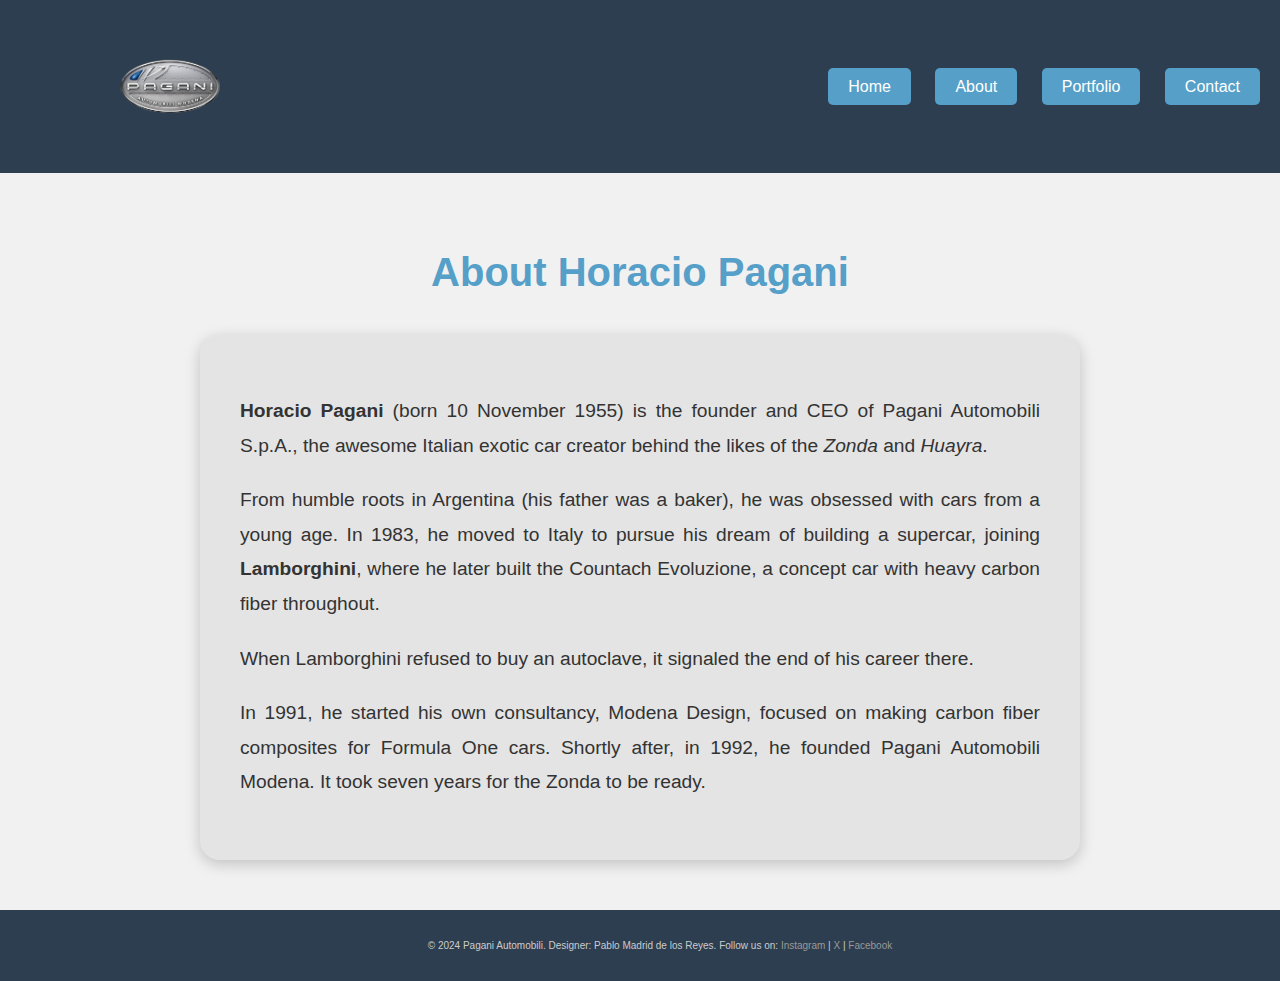
<file: about.html>
<!DOCTYPE html>
<html lang="en">
    <head>
        <meta charset="UTF-8" />
        <meta name="viewport" content="width=device-width, initial-scale=1.0" />
        <title>About - Pagani Automobili</title>
        <link rel="stylesheet" href="about.css" />
    </head>

    <body>
        <nav>
            <div class="nav-container">
            <img src="images/logo_pagani copy.png" alt="Pagani Logo" class="logo" />
      
            <ul>
                <li><a href="index.html">Home</a></li>
                <li><a href="about.html">About</a></li>
                <li><a href="portfolio.html">Portfolio</a></li>
                <li><a href="contact.html">Contact</a></li>
            </ul>
            </div>
        </nav>

        <main>
            <section id="about-section">
                <h1>About Horacio Pagani</h1>

                <div class="text-container">
                    <p><strong>Horacio Pagani</strong> (born 10 November 1955) is the founder and CEO of Pagani Automobili S.p.A., the awesome Italian exotic car creator behind the likes of the <em>Zonda</em> and <em>Huayra</em>.</p>
                    <p>From humble roots in Argentina (his father was a baker), he was obsessed with cars from a young age. In 1983, he moved to Italy to pursue his dream of building a supercar, joining <strong>Lamborghini</strong>, where he later built the Countach Evoluzione, a concept car with heavy carbon fiber throughout.</p>
                    <p>When Lamborghini refused to buy an autoclave, it signaled the end of his career there.</p>
                    <p>In 1991, he started his own consultancy, Modena Design, focused on making carbon fiber composites for Formula One cars. Shortly after, in 1992, he founded Pagani Automobili Modena. It took seven years for the Zonda to be ready.</p>
                </div>
            </section>
        </main>

        <footer>
            <p>
                &copy; 2024 Pagani Automobili. Designer: Pablo Madrid de los Reyes. Follow us on:
                <a href="https://www.instagram.com/paganiautomobili/?hl=es">Instagram</a> |
                <a href="https://x.com/paganiauto">X</a> |
                <a href="https://es-la.facebook.com/PaganiAutomobili/photos">Facebook</a>
            </p>
        </footer>
    </body>
</html>
</file>
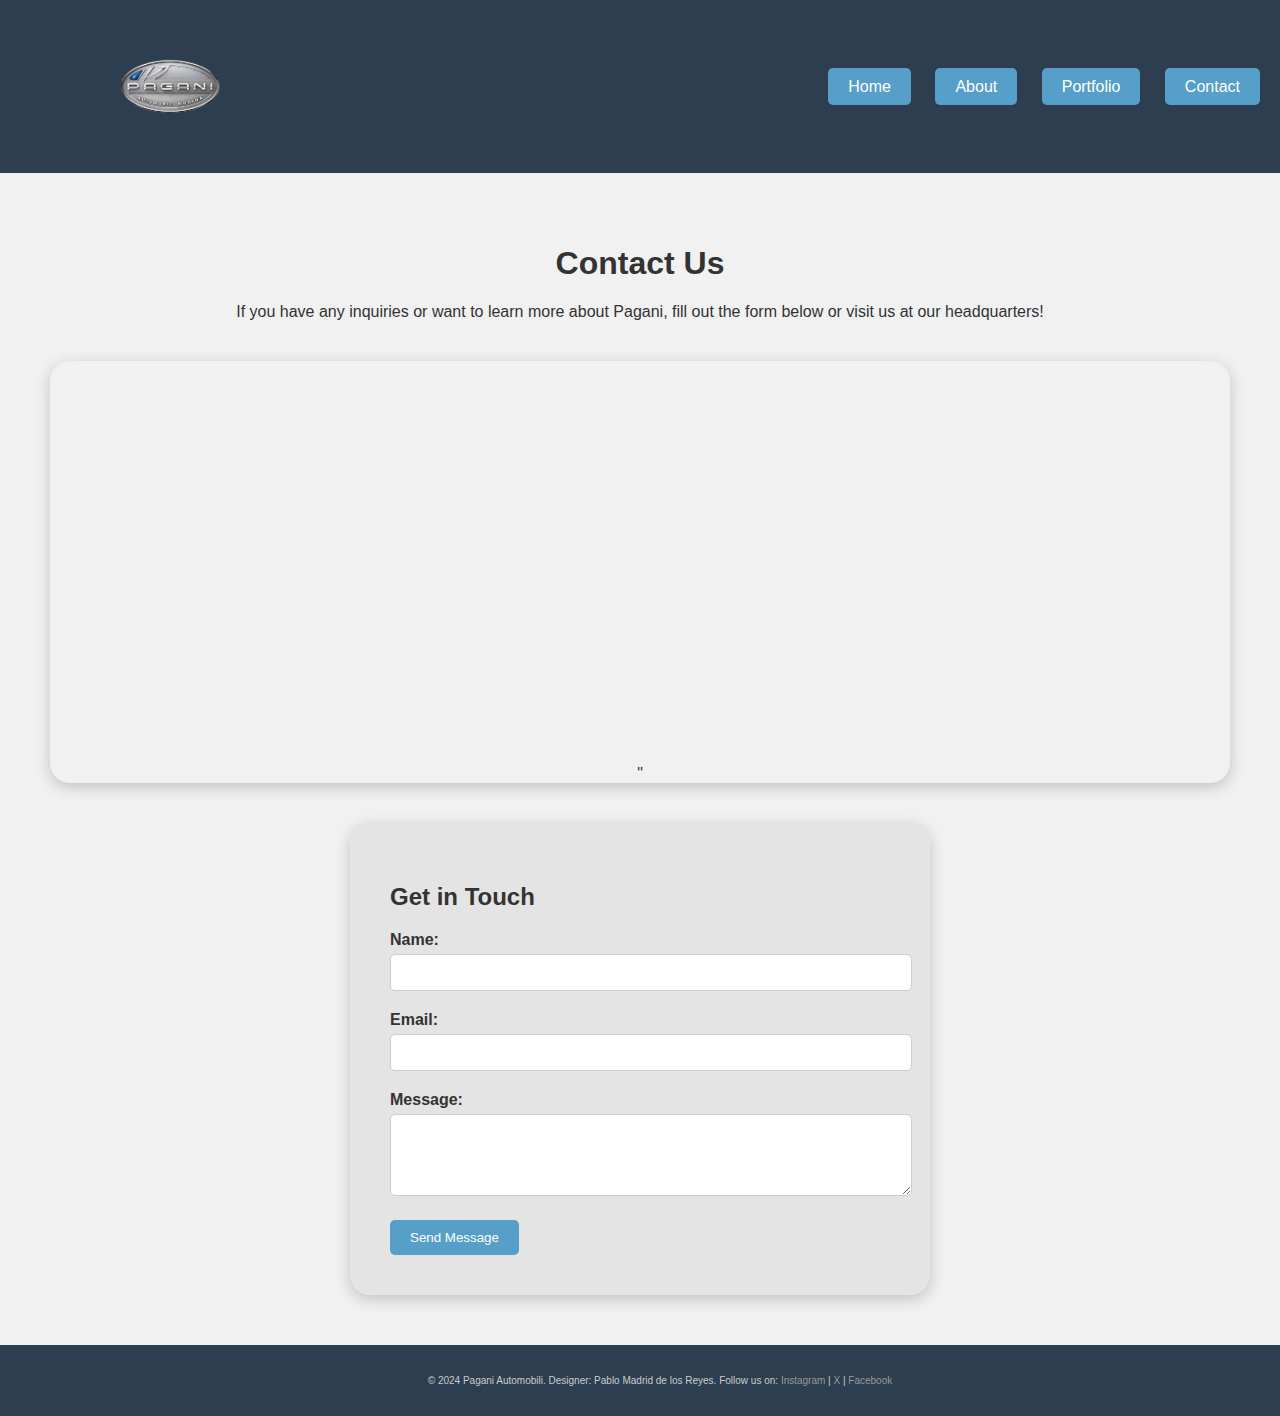
<file: contact.html>
<!DOCTYPE html>
<html lang="en">
<head>
    <meta charset="UTF-8">
    <meta name="viewport" content="width=device-width, initial-scale=1.0">
    <link rel="stylesheet" href="contact.css">
    <title>Contact Pagani</title>
</head>
<body>

    <nav>
        <div class="nav-container">
            <img src="images/logo_pagani copy.png" alt="Pagani Logo" class="logo">
            <ul>
                <li><a href="index.html">Home</a></li>
                <li><a href="about.html">About</a></li>
                <li><a href="portfolio.html">Portfolio</a></li>
                <li><a href="contact.html">Contact</a></li>
            </ul>
        </div>
    </nav>

    <div id="contact-section">
        <h1>Contact Us</h1>
        <p>If you have any inquiries or want to learn more about Pagani, fill out the form below or visit us at our headquarters!</p>

        <div class="map-container">
            <iframe
                src="https://www.google.com/maps/embed?pb=!1m18!1m12!1m3!1d2841.4026640963352!2d11.020985676975524!3d44.588789071073215!2m3!1f0!2f0!3f0!3m2!1i1024!2i768!4f13.1!3m3!1m2!1s0x477fe78861fe0c57%3A0x9b24fbcf42bb129c!2sVia%20dell&#39;Industria%2C%2026%2C%2041018%20San%20Cesario%20Sul%20Panaro%20MO%2C%20Italia!5e0!3m2!1ses!2ses!4v1727623986089!5m2!1ses!2ses" width="100%" height="400" style="border:0;" allowfullscreen="" loading="lazy" referrerpolicy="no-referrer-when-downgrade"></iframe>"
        </div>

        <div class="contact-form-container">
            <h2>Get in Touch</h2>
            <form action="#" method="post">
                <label for="name">Name:</label>
                <input type="text" id="name" name="name" required>

                <label for="email">Email:</label>
                <input type="email" id="email" name="email" required>

                <label for="message">Message:</label>
                <textarea id="message" name="message" rows="4" required></textarea>

                <button type="submit">Send Message</button>
            </form>
        </div>
    </div>

    <footer>
        <p>
          &copy; 2024 Pagani Automobili. Designer: Pablo Madrid de los Reyes. Follow us on:
          <a href="https://www.instagram.com/paganiautomobili/?hl=es">Instagram</a> |
          <a href="https://x.com/paganiauto">X</a> |
          <a href="https://es-la.facebook.com/PaganiAutomobili/photos">Facebook</a>
        </p>
      </footer>
</body>
</html>
</file>
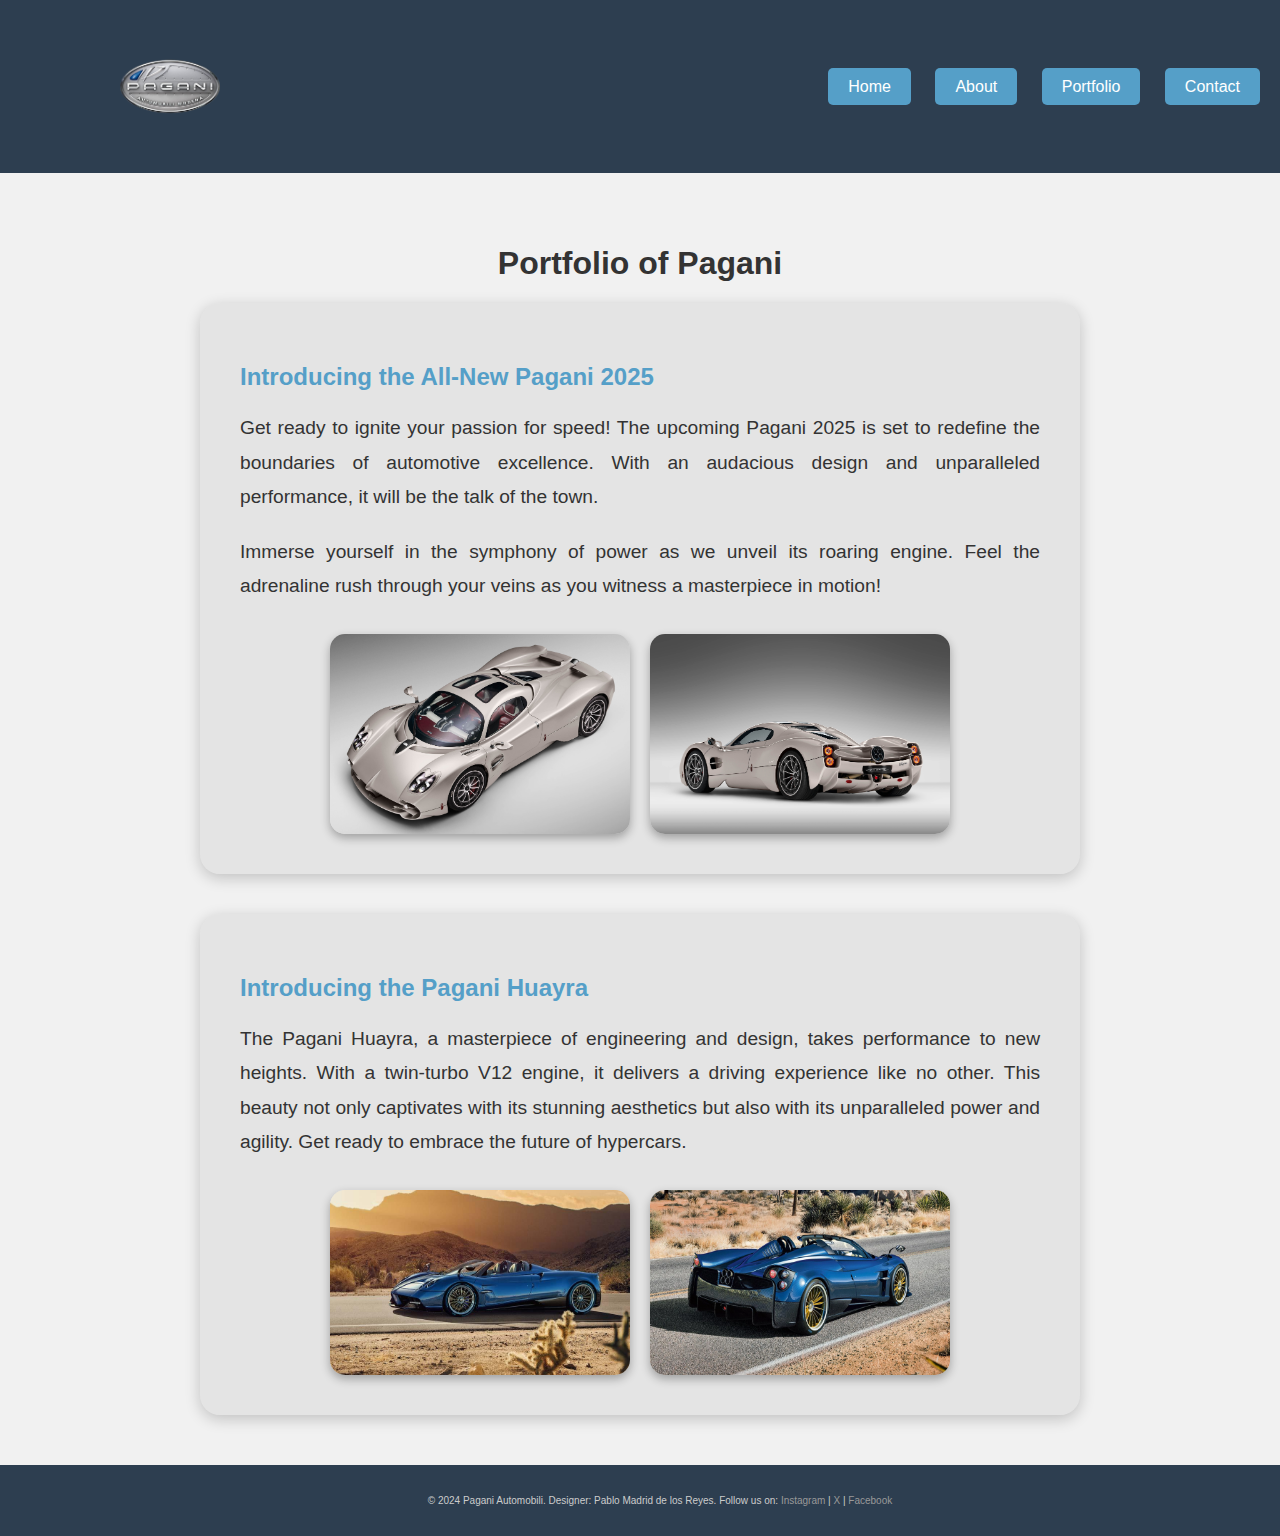
<file: portfolio.html>
<!DOCTYPE html>
<html lang="en">
<head>
    <meta charset="UTF-8">
    <meta name="viewport" content="width=device-width, initial-scale=1.0">
    <title>Portfolio - Pagani</title>
    <link rel="stylesheet" href="portfollio.css">
</head>
<body>

    <nav>
        <div class="nav-container">
            <img src="images/logo_pagani copy.png" alt="Logo" class="logo"> 
            <ul>
                <li><a href="index.html">Home</a></li>
                <li><a href="about.html">About</a></li>
                <li><a href="portfolio.html">Portfolio</a></li>
                <li><a href="contact.html">Contact</a></li>
            </ul>
        </div>
    </nav>

    <section id="portfolio-section">
        <h1>Portfolio of Pagani</h1>

        <div class="news-container">
            <h2>Introducing the All-New Pagani 2025</h2>
            <p>Get ready to ignite your passion for speed! The upcoming Pagani 2025 is set to redefine the boundaries of automotive excellence. With an audacious design and unparalleled performance, it will be the talk of the town.</p>
            <p>Immerse yourself in the symphony of power as we unveil its roaring engine. Feel the adrenaline rush through your veins as you witness a masterpiece in motion!</p>

 
            <div class="image-container">
                <img src="images/pagani6.jpg" alt="Pagani Car 1"> 
                <img src="images/pagani7.jpg" alt="Pagani Car 2"> 
            </div>
        </div>

        <div class="news-container huayra-container">
            <h2>Introducing the Pagani Huayra</h2>
            <p>
                The Pagani Huayra, a masterpiece of engineering and design, takes performance to new heights. 
                With a twin-turbo V12 engine, it delivers a driving experience like no other. 
                This beauty not only captivates with its stunning aesthetics but also with its unparalleled power and agility. 
                Get ready to embrace the future of hypercars.
            </p>
            <div class="image-container">
                <img src="images/pagani8.jpg" alt="Pagani Huayra Image 1">
                <img src="images/pagani9.jpg" alt="Pagani Huayra Image 2">
            </div>
        </div>
    </section>

    <footer>
        <p>
          &copy; 2024 Pagani Automobili. Designer: Pablo Madrid de los Reyes. Follow us on:
          <a href="https://www.instagram.com/paganiautomobili/?hl=es">Instagram</a> |
          <a href="https://x.com/paganiauto">X</a> |
          <a href="https://es-la.facebook.com/PaganiAutomobili/photos">Facebook</a>
        </p>
      </footer>
    
</body>
</html>
</file>
<file: about.css>
body {
    font-family: Arial, sans-serif;
    margin: 0;
    padding: 0;
    background-color: #f1f1f1; 
    color: #333; 
  }
  

  nav {
    background-color: #2d3e50; 
    padding: 20px;
  }
  
  .nav-container {
    display: flex;
    justify-content: space-between;
    align-items: center;
  }
  
  .logo {
    width: 100px; 
    margin-left: 100px;
  }
  
  nav ul {
    list-style-type: none;
    margin: 0;
    padding: 0;
  }
  
  nav ul li {
    display: inline-block;
    margin-left: 20px;
  }
  
  nav ul li a {
    color: white;
    text-decoration: none;
    padding: 10px 20px;
    background-color: #559fc8; 
    border-radius: 5px;
  }
  
  nav ul li a:hover {
    background-color: #7bb5d5;
  }
  

  #about-section {
    padding: 50px;
    text-align: center;
  }
  
  #about-section h1 {
    font-size: 2.5em;
    color: #559fc8; 
    margin-bottom: 40px;
  }
  

  .text-container {
    background-color: rgba(200, 200, 200, 0.3); 
    padding: 40px; 
    max-width: 800px; 
    margin: 0 auto; 
    border-radius: 20px; 
    box-shadow: 0 4px 15px rgba(0, 0, 0, 0.2); 
    text-align: left; 
  }
  
 
  .text-container p {
    font-size: 1.2em;
    color: #333;
    line-height: 1.8;
    margin-bottom: 20px; 
    text-align: justify; 
  }
  
 
  .text-container strong {
    font-weight: bold;
  }
  
  .text-container em {
    font-style: italic;
  }
  
  footer {
    background-color: #2d3e50;
    color: #999; 
    text-align: center;
    padding: 20px;
    font-size: 12px;
    width: 100%; 
    position: relative; 
    left: 0; 
  }
  
  footer a {
    color: #999; 
    text-decoration: none;
  }
  
  footer a:hover {
    color: white; 
  }
  
  footer p {
    font-size: 10px; 
    color: #ccc; 
  }
</file>
<file: contact.css>
body {
    font-family: Arial, sans-serif;
    margin: 0;
    padding: 0;
    background-color: #f1f1f1; 
    color: #333; 
  }
  

  nav {
    background-color: #2d3e50; 
    padding: 20px;
  }
  
  .nav-container {
    display: flex;
    justify-content: space-between;
    align-items: center;
  }
  
  .logo {
    width: 100px; 
    margin-left: 100px;
  }
  
  nav ul {
    list-style-type: none;
    margin: 0;
    padding: 0;
  }
  
  nav ul li {
    display: inline-block;
    margin-left: 20px;
  }
  
  nav ul li a {
    color: white;
    text-decoration: none;
    padding: 10px 20px;
    background-color: #559fc8; 
    border-radius: 5px;
  }
  
  nav ul li a:hover {
    background-color: #7bb5d5; 
  }
  

#contact-section {
    padding: 50px;
    text-align: center;
    background-color: #f1f1f1; 
}


.map-container {
    margin: 40px 0; 
    border-radius: 20px; 
    overflow: hidden; 
    box-shadow: 0 4px 15px rgba(0, 0, 0, 0.2); 
}

.contact-form-container {
    background-color: rgba(200, 200, 200, 0.3); 
    padding: 40px; 
    max-width: 500px; 
    margin: 0 auto; 
    border-radius: 20px; 
    box-shadow: 0 4px 15px rgba(0, 0, 0, 0.2);
    text-align: left; 
}

.contact-form-container label {
    display: block; 
    margin-bottom: 5px; 
    font-weight: bold; 
}

.contact-form-container input, 
.contact-form-container textarea {
    width: 100%; 
    padding: 10px; 
    margin-bottom: 20px; 
    border-radius: 5px; 
    border: 1px solid #ccc; 
}

.contact-form-container button {
    background-color: #559FC8; 
    color: white; 
    padding: 10px 20px; 
    border: none; 
    border-radius: 5px; 
    cursor: pointer; 
}

.contact-form-container button:hover {
    background-color: #7bb5d5; 
}


footer {
    background-color: #2d3e50; 
    color: #999; 
    text-align: center;
    padding: 20px;
    font-size: 12px;
}


  
footer {
    background-color: #2d3e50;
    color: #999; 
    text-align: center;
    padding: 20px;
    font-size: 12px;
    width: 100%; 
    position: relative; 
    left: 0;
  }
  
  footer a {
    color: #999; 
    text-decoration: none;
  }
  
  footer a:hover {
    color: white; 
  }
  
  footer p {
    font-size: 10px; 
    color: #ccc; 
  }
</file>
<file: portfollio.css>
body {
    font-family: Arial, sans-serif;
    margin: 0;
    padding: 0;
    background-color: #f1f1f1; 
    color: #333; 
  }
  

  nav {
    background-color: #2d3e50; 
    padding: 20px;
  }
  
  .nav-container {
    display: flex;
    justify-content: space-between;
    align-items: center;
  }
  
  .logo {
    width: 100px; 
    margin-left: 100px;
  }
  
  nav ul {
    list-style-type: none;
    margin: 0;
    padding: 0;
  }
  
  nav ul li {
    display: inline-block;
    margin-left: 20px;
  }
  
  nav ul li a {
    color: white;
    text-decoration: none;
    padding: 10px 20px;
    background-color: #559fc8; 
    border-radius: 5px;
  }
  
  nav ul li a:hover {
    background-color: #7bb5d5; 
  }
  

#portfolio-section {
    padding: 50px;
    text-align: center;
}

.news-container {
    background-color: rgba(200, 200, 200, 0.3); 
    padding: 40px; 
    max-width: 800px; 
    margin: 0 auto;
    border-radius: 20px; 
    box-shadow: 0 4px 15px rgba(0, 0, 0, 0.2); 
    text-align: left; 
    margin-bottom: 40px; 
}

.news-container h2 {
    color: #559FC8; 
    margin-bottom: 20px;
}

.news-container p {
    font-size: 1.2em;
    color: #333;
    line-height: 1.8;
    margin-bottom: 20px; 
    text-align: justify; 
}


.image-container {
    display: flex;
    justify-content: center;
    gap: 20px; 
    margin-top: 30px; 
}

.image-container img {
    border-radius: 15px;
    width: 300px; 
    height: auto; 
    box-shadow: 0 4px 10px rgba(0, 0, 0, 0.3);
}


.huayra-container {
    margin-top: 40px; 
}

.huayra-container {
    margin-top: 20px; 
    background-color: rgba(200, 200, 200, 0.3); 
    padding: 40px;
    max-width: 800px; 
    margin: 0 auto; 
    border-radius: 20px; 
    box-shadow: 0 4px 15px rgba(0, 0, 0, 0.2); 
    text-align: left; 
}

  
footer {
    background-color: #2d3e50; 
    color: #999; 
    text-align: center;
    padding: 20px;
    font-size: 12px;
    width: 100%; 
    position: relative; 
    left: 0; 
  }
  
  footer a {
    color: #999; 
    text-decoration: none;
  }
  
  footer a:hover {
    color: white; 
  }
  
  footer p {
    font-size: 10px; 
    color: #ccc; 
  }
</file>
